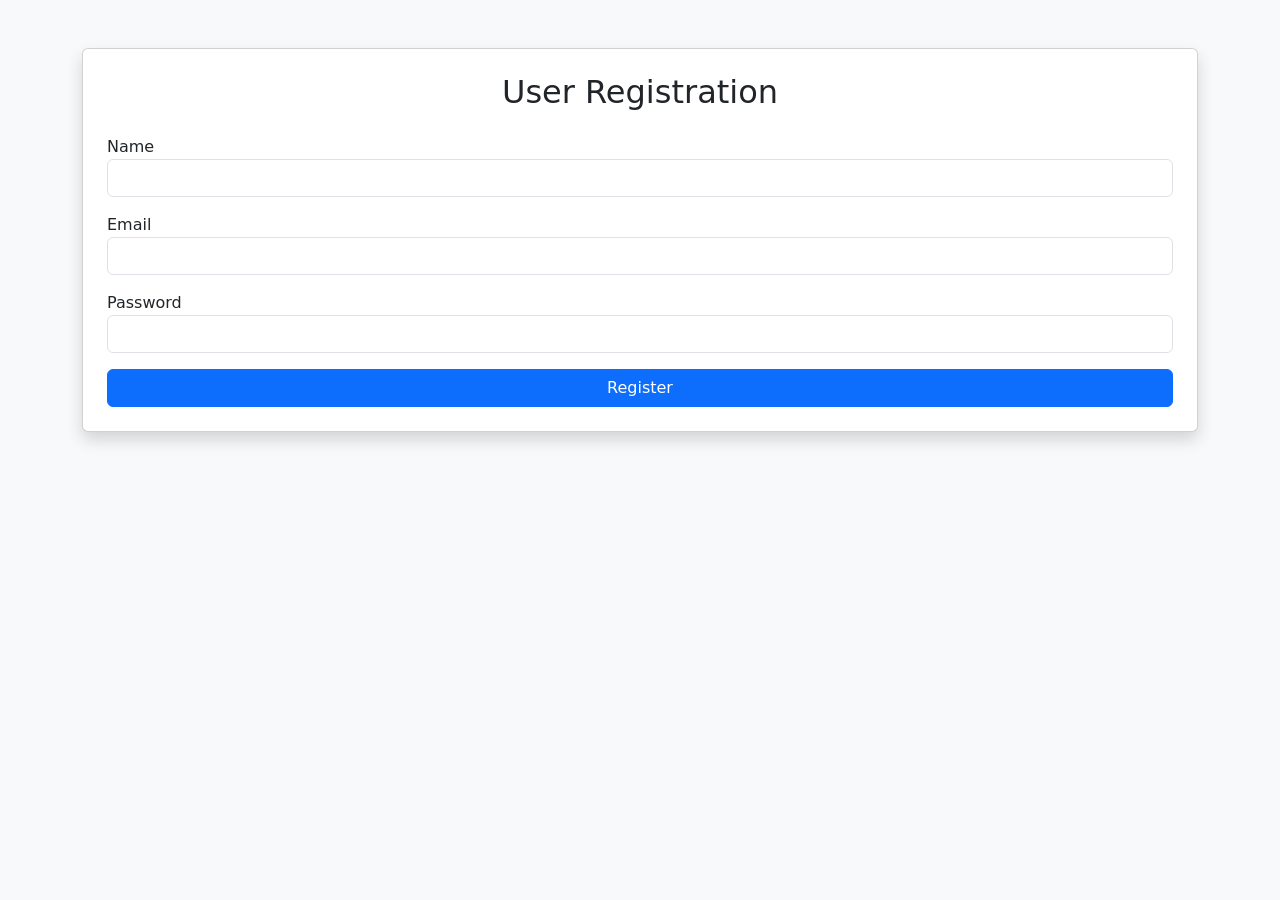
<file: ajax/index.html>
<!DOCTYPE html>
<html lang="en">
<head>
    <meta charset="UTF-8">
    <meta name="viewport" content="width=device-width, initial-scale=1.0">
    <title>Registration Form</title>

    <!-- Bootstrap CSS -->
    <link href="https://cdn.jsdelivr.net/npm/bootstrap@5.3.2/dist/css/bootstrap.min.css" rel="stylesheet">
</head>

<body class="bg-light">

<div class="container mt-5">

    <div class="card p-4 shadow">

        <h2 class="text-center mb-4">User Registration</h2>

        <form id="registerForm">

            <div class="mb-3">
                <label>Name</label>
                <input type="text" id="name" class="form-control" required>
            </div>

            <div class="mb-3">
                <label>Email</label>
                <input type="email" id="email" class="form-control" required>
            </div>

            <div class="mb-3">
                <label>Password</label>
                <input type="password" id="password" class="form-control" required>
            </div>

            <button class="btn btn-primary w-100">
                Register
            </button>

        </form>

    </div>

</div>

<script>

document.getElementById("registerForm").addEventListener("submit", function(e){

    e.preventDefault();

    // Get input values
    let name = document.getElementById("name").value;
    let email = document.getElementById("email").value;
    let password = document.getElementById("password").value;

    // Create object
    let user = {
        name: name,
        email: email,
        password: password
    };

    // AJAX POST Method
    let xhr = new XMLHttpRequest();

    xhr.open("POST", "https://jsonplaceholder.typicode.com/posts", true);

    xhr.setRequestHeader("Content-Type", "application/json");

    xhr.onload = function(){

        if(xhr.status == 201){

            // Get existing users
            let users = JSON.parse(localStorage.getItem("users")) || [];

            // Push new user
            users.push(user);

            // Save again
            localStorage.setItem("users", JSON.stringify(users));

            alert("Registration Successful");

            // Redirect new page
            window.location.href = "users.html";
        }
    };

    xhr.send(JSON.stringify(user));

});

</script>

</body>
</html>
</file>
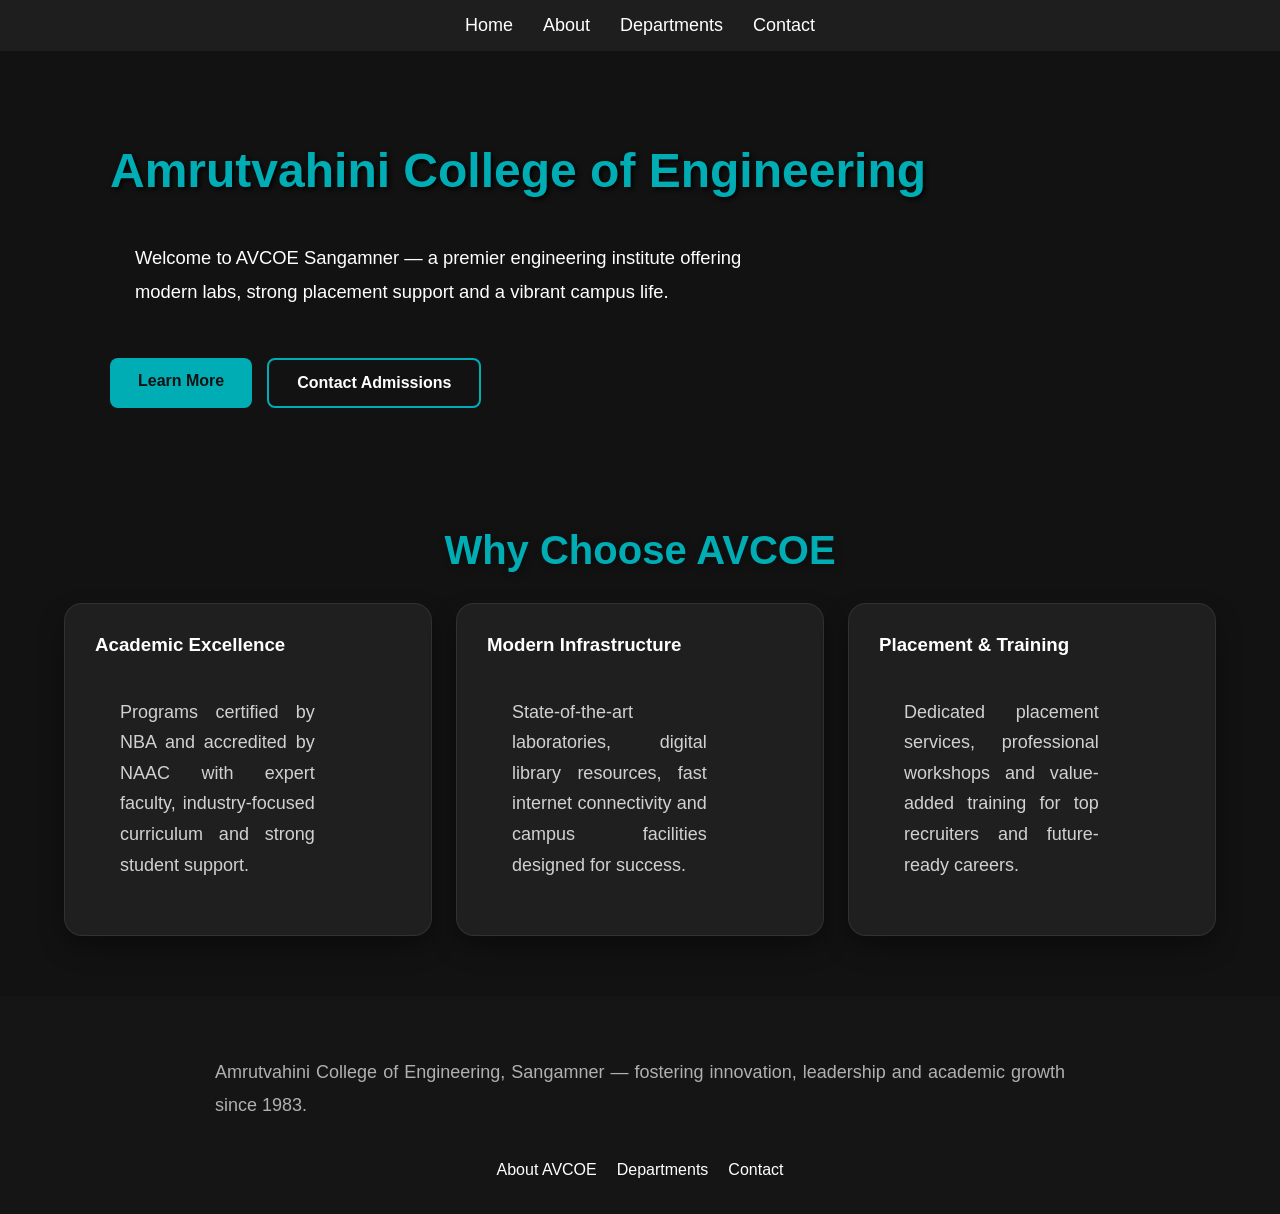
<file: html,css&Bootstrap/index.html>
<!DOCTYPE html>
<html lang="en">
<head>
    <meta charset="UTF-8">
    <meta name="viewport" content="width=device-width, initial-scale=1.0">
    <title>Amrutvahini College of Engineering</title>
    <link rel="stylesheet" href="style1.css">
</head>
<body>
    <nav>
        <ul>
            <li><a href="index.html">Home</a></li>
            <li><a href="about.html">About</a></li>
            <li><a href="departments.html">Departments</a></li>
            <li><a href="contact.html">Contact</a></li>
        </ul>
    </nav>

    <section class="hero">
        <h1>Amrutvahini College of Engineering</h1>
        <p>Welcome to AVCOE Sangamner — a premier engineering institute offering modern labs, strong placement support and a vibrant campus life.</p>
        <div class="hero-buttons">
            <a href="about.html">Learn More</a>
            <a href="contact.html" class="secondary">Contact Admissions</a>
        </div>
    </section>

    <h2 class="section-title">Why Choose AVCOE</h2>
    <div class="card-grid">
        <div class="card">
            <h3>Academic Excellence</h3>
            <p>Programs certified by NBA and accredited by NAAC with expert faculty, industry-focused curriculum and strong student support.</p>
        </div>
        <div class="card">
            <h3>Modern Infrastructure</h3>
            <p>State-of-the-art laboratories, digital library resources, fast internet connectivity and campus facilities designed for success.</p>
        </div>
        <div class="card">
            <h3>Placement & Training</h3>
            <p>Dedicated placement services, professional workshops and value-added training for top recruiters and future-ready careers.</p>
        </div>
    </div>

    <section class="footer">
        <p>Amrutvahini College of Engineering, Sangamner — fostering innovation, leadership and academic growth since 1983.</p>
        <div class="footer-links">
            <a href="about.html">About AVCOE</a>
            <a href="departments.html">Departments</a>
            <a href="contact.html">Contact</a>
        </div>
    </section>
</body>
</html>
</file>
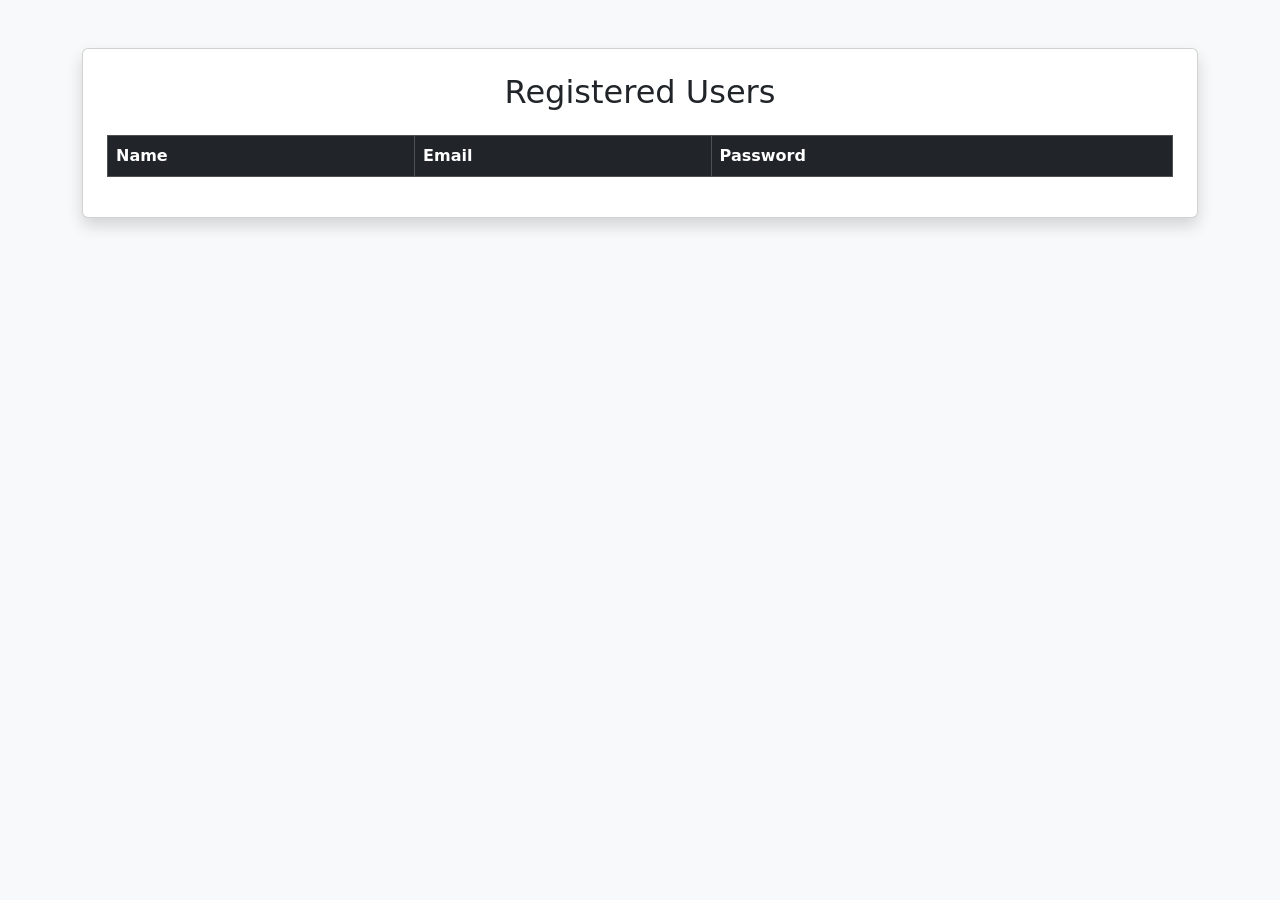
<file: ajax/users.html>
<!DOCTYPE html>
<html lang="en">
<head>
    <meta charset="UTF-8">
    <meta name="viewport" content="width=device-width, initial-scale=1.0">
    <title>User List</title>

    <!-- Bootstrap CSS -->
    <link href="https://cdn.jsdelivr.net/npm/bootstrap@5.3.2/dist/css/bootstrap.min.css" rel="stylesheet">
</head>

<body class="bg-light">

<div class="container mt-5">

    <div class="card p-4 shadow">

        <h2 class="text-center mb-4">Registered Users</h2>

        <table class="table table-bordered">

            <thead class="table-dark">

                <tr>
                    <th>Name</th>
                    <th>Email</th>
                    <th>Password</th>
                </tr>

            </thead>

            <tbody id="userTable">

            </tbody>

        </table>

    </div>

</div>

<script>

    // Get data from localStorage
    let users = JSON.parse(localStorage.getItem("users")) || [];

    let table = document.getElementById("userTable");

    users.forEach(function(user){

        table.innerHTML += `
        
        <tr>
            <td>${user.name}</td>
            <td>${user.email}</td>
            <td>${user.password}</td>
        </tr>

        `;
    });

</script>

</body>
</html>
</file>
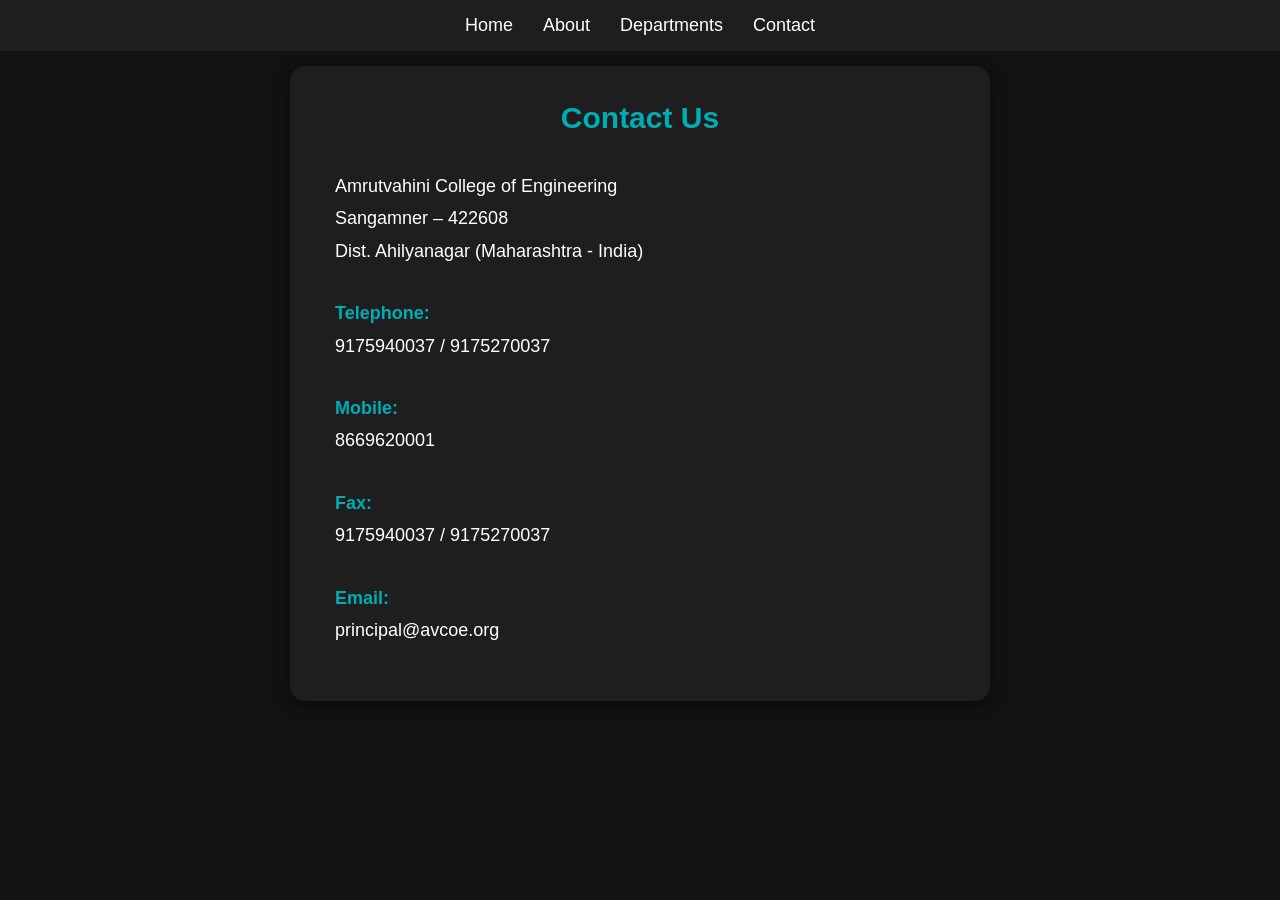
<file: html,css&Bootstrap/contact.html>
<!DOCTYPE html>
<html lang="en">
<head>
    <meta charset="UTF-8">
    <meta name="viewport" content="width=device-width, initial-scale=1.0">
    <title>Contact</title>
    <link rel="stylesheet" href="style1.css">
</head>
<body>
    <nav>

        <ul>

            <li><a href="index.html">Home</a></li>

            <li><a href="about.html">About</a></li>

            <li><a href="departments.html">Departments</a></li>

            <li><a href="contact.html">Contact</a></li>

        </ul>

    </nav>
    <div class="contact-box">

    <h2>Contact Us</h2>

    <p>
        Amrutvahini College of Engineering<br>
        Sangamner – 422608<br>
        Dist. Ahilyanagar (Maharashtra - India)
    </p>

    <p>
        <strong>Telephone:</strong><br>
        9175940037 / 9175270037
    </p>

    <p>
        <strong>Mobile:</strong><br>
        8669620001
    </p>

    <p>
        <strong>Fax:</strong><br>
        9175940037 / 9175270037
    </p>

    <p>
        <strong>Email:</strong><br>
        principal@avcoe.org
    </p>

</div>
</body>
</html>
</file>
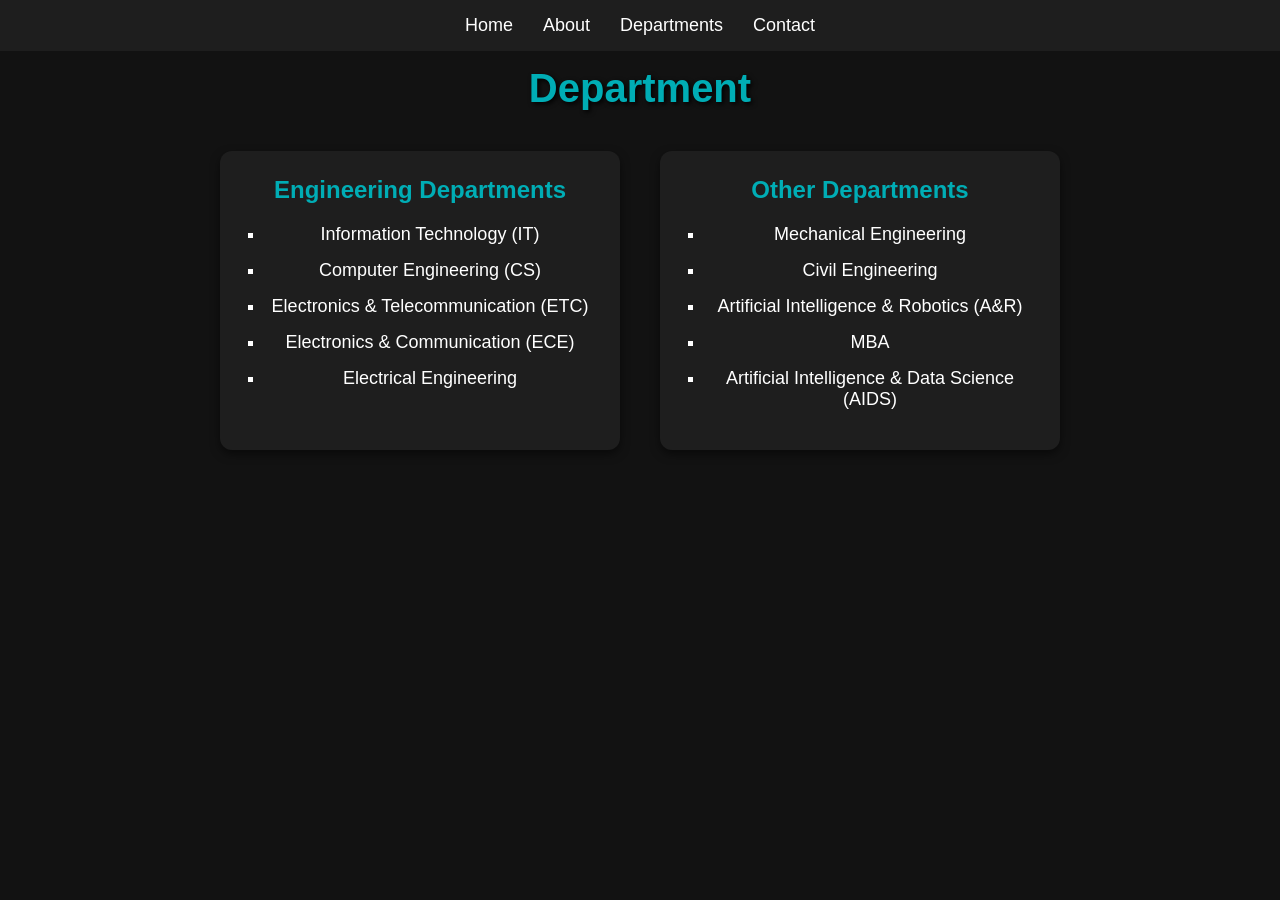
<file: html,css&Bootstrap/departments.html>
<!DOCTYPE html>
<html lang="en">
<head>
    <meta charset="UTF-8">
    <meta name="viewport" content="width=device-width, initial-scale=1.0">
    <title>Department</title>
    <link rel="stylesheet" href="style1.css">
</head>
<style>
    /* DEPARTMENT CONTAINER */
.department-container{
    width: 90%;
    margin: 40px auto;
    display: flex;
    justify-content: center;
    gap: 40px;
    flex-wrap: wrap;
}


/* DEPARTMENT BOX */
.department-box{
    background-color: #1e1e1e;
    padding: 25px;
    width: 400px;
    border-radius: 12px;
    box-shadow: 0px 4px 10px rgba(0,0,0,0.5);
}


/* SECTION HEADING */
.department-box h2{
    color: #00adb5;
    margin-bottom: 20px;
    text-align: center;
}


/* LIST */
.department-box ul{
    list-style-type: square;
    padding-left: 20px;
}


/* LIST ITEMS */
.department-box ul li{
    font-size: 18px;
    margin-bottom: 15px;
    transition: 0.3s;
}


/* HOVER EFFECT */
.department-box ul li:hover{
    color: #00adb5;
    transform: translateX(5px);
}


/* RESPONSIVE */
@media(max-width:768px){

    .department-box{
        width: 90%;
    }

}
</style>
<body>
   <nav>

        <ul>

            <li><a href="index.html">Home</a></li>

            <li><a href="about.html">About</a></li>

            <li><a href="departments.html">Departments</a></li>

            <li><a href="contact.html">Contact</a></li>

        </ul>

    </nav>
    <h1>Department</h1>
    <div class="department-container">

    <!-- First Section -->
    <div class="department-box">

        <h2>Engineering Departments</h2>

        <ul>
            <li>Information Technology (IT)</li>
            <li>Computer Engineering (CS)</li>
            <li>Electronics & Telecommunication (ETC)</li>
            <li>Electronics & Communication (ECE)</li>
            <li>Electrical Engineering</li>
        </ul>

    </div>

    <!-- Second Section -->
    <div class="department-box">

        <h2>Other Departments</h2>

        <ul>
            <li>Mechanical Engineering</li>
            <li>Civil Engineering</li>
            <li>Artificial Intelligence & Robotics (A&R)</li>
            <li>MBA</li>
            <li>Artificial Intelligence & Data Science (AIDS)</li>
        </ul>

    </div>

</div>
    
</body>
</html>
</file>
<file: html,css&Bootstrap/style1.css>
* {
    margin: 0;
    padding: 0;
    box-sizing: border-box;
}

/* BODY */
body{
    background-color: #121212;
    font-family: Arial, sans-serif;
    color: white;
    text-align: center;
}


/* HEADING */
h1{
    margin-top: 15px;
    font-size: 40px;
    color: #00adb5;
    text-shadow: 2px 2px 5px black;
}

p{
    width: 80%;
    margin: 30px auto;
    font-size: 18px;
    line-height: 1.8;
    background-color: #1e1e1e;
    padding: 25px;
    border-radius: 12px;
    box-shadow: 0px 4px 10px rgba(0,0,0,0.5);
    text-align: justify;
}


/* IMAGE */
img{
    width: 80%;
    max-width: 900px;
    margin-top: 15px;
    border-radius: 15px;
    box-shadow: 0px 4px 15px rgba(0,0,0,0.5);
    transition: 0.3s;
}


/* IMAGE HOVER EFFECT */
img:hover{
    transform: scale(1.02);
}


/* RESPONSIVE */
@media(max-width:768px){

    h1{
        font-size: 28px;
        padding: 10px;
    }

    img{
        width: 95%;
    }

}


/* NAVBAR */
nav {
    background-color: #1e1e1e;
    padding: 15px 30px;
}

/* NAVBAR LIST */
nav ul {
    display: flex;
    justify-content: center;
    list-style: none;
    gap: 30px;
}

/* LINKS */
nav ul li a {
    color: white;
    text-decoration: none;
    font-size: 18px;
    transition: 0.3s;
}

/* HOVER EFFECT */
nav ul li a:hover {
    color: #00adb5;
}

/* RESPONSIVE */
@media(max-width: 768px) {

    nav ul {
        flex-direction: column;
        align-items: center;
        gap: 15px;
    }

}

/* HERO */
.hero {
    padding: 80px 20px 60px;
    max-width: 1100px;
    margin: 0 auto;
    text-align: left;
}

.hero h1 {
    font-size: 3rem;
    margin-bottom: 20px;
    line-height: 1.05;
}

.hero p {
    max-width: 720px;
    margin: 0 0 25px;
    font-size: 1.15rem;
    background: none;
    box-shadow: none;
    text-align: left;
}

.hero-buttons {
    display: flex;
    flex-wrap: wrap;
    gap: 15px;
}

.hero-buttons a {
    display: inline-block;
    padding: 14px 28px;
    border-radius: 8px;
    background: #00adb5;
    color: #121212;
    text-decoration: none;
    font-weight: 600;
    transition: 0.3s;
}

.hero-buttons a.secondary {
    background: transparent;
    color: white;
    border: 2px solid #00adb5;
}

.hero-buttons a:hover {
    transform: translateY(-2px);
    opacity: 0.95;
}

.section-title {
    margin: 60px auto 30px;
    font-size: 2.5rem;
    color: #00adb5;
    text-shadow: 2px 2px 8px rgba(0,0,0,0.4);
}

.card-grid {
    display: grid;
    grid-template-columns: repeat(3, minmax(220px, 1fr));
    gap: 24px;
    width: 90%;
    max-width: 1200px;
    margin: 0 auto 60px;
}

.card {
    background-color: #1f1f1f;
    border: 1px solid rgba(255,255,255,0.08);
    border-radius: 18px;
    padding: 30px;
    box-shadow: 0 12px 24px rgba(0,0,0,0.35);
    text-align: left;
}

.card h3 {
    margin-bottom: 16px;
    color: #ffffff;
}

.card p {
    margin: 0;
    color: #d1d1d1;
    background: none;
    box-shadow: none;
    line-height: 1.7;
}

.footer {
    padding: 35px 20px;
    background: #151515;
    text-align: center;
}

.footer p {
    max-width: 900px;
    margin: 0 auto 10px;
    background: none;
    box-shadow: none;
    color: #b0b0b0;
}

.footer .footer-links {
    display: flex;
    justify-content: center;
    gap: 20px;
    flex-wrap: wrap;
    margin-top: 15px;
}

.footer .footer-links a {
    color: #ffffff;
    text-decoration: none;
    transition: 0.3s;
}

.footer .footer-links a:hover {
    color: #00adb5;
}

@media(max-width: 992px) {
    .hero {
        padding: 60px 20px 40px;
    }
    .card-grid {
        grid-template-columns: repeat(2, minmax(220px, 1fr));
    }
}

@media(max-width: 768px) {

    .hero {
        text-align: center;
        padding-top: 50px;
    }

    .hero h1 {
        font-size: 2.4rem;
    }

    .hero p {
        text-align: center;
    }

    .hero-buttons {
        justify-content: center;
    }

    .card-grid {
        grid-template-columns: 1fr;
    }
}
/* CONTACT BOX */
.contact-box{
    width: 80%;
    max-width: 700px;
    margin: 15px auto;
    background-color: #1e1e1e;
    padding: 35px;
    border-radius: 15px;
    box-shadow: 0px 4px 12px rgba(0,0,0,0.5);
    text-align: center;
}


/* CONTACT HEADING */
.contact-box h2{
    color: #00adb5;
    margin-bottom: 25px;
    font-size: 30px;
}


/* CONTACT TEXT */
.contact-box p{
    background: none;
    box-shadow: none;
    padding: 10px;
    margin: 10px 0;
    font-size: 18px;
    line-height: 1.8;
    color: white;
}


/* STRONG TAG */
.contact-box strong{
    color: #00adb5;
}


/* RESPONSIVE */
@media(max-width:768px){

    .contact-box{
        width: 90%;
        padding: 20px;
    }

    .contact-box h2{
        font-size: 24px;
    }

    .contact-box p{
        font-size: 16px;
    }

}
</file>
